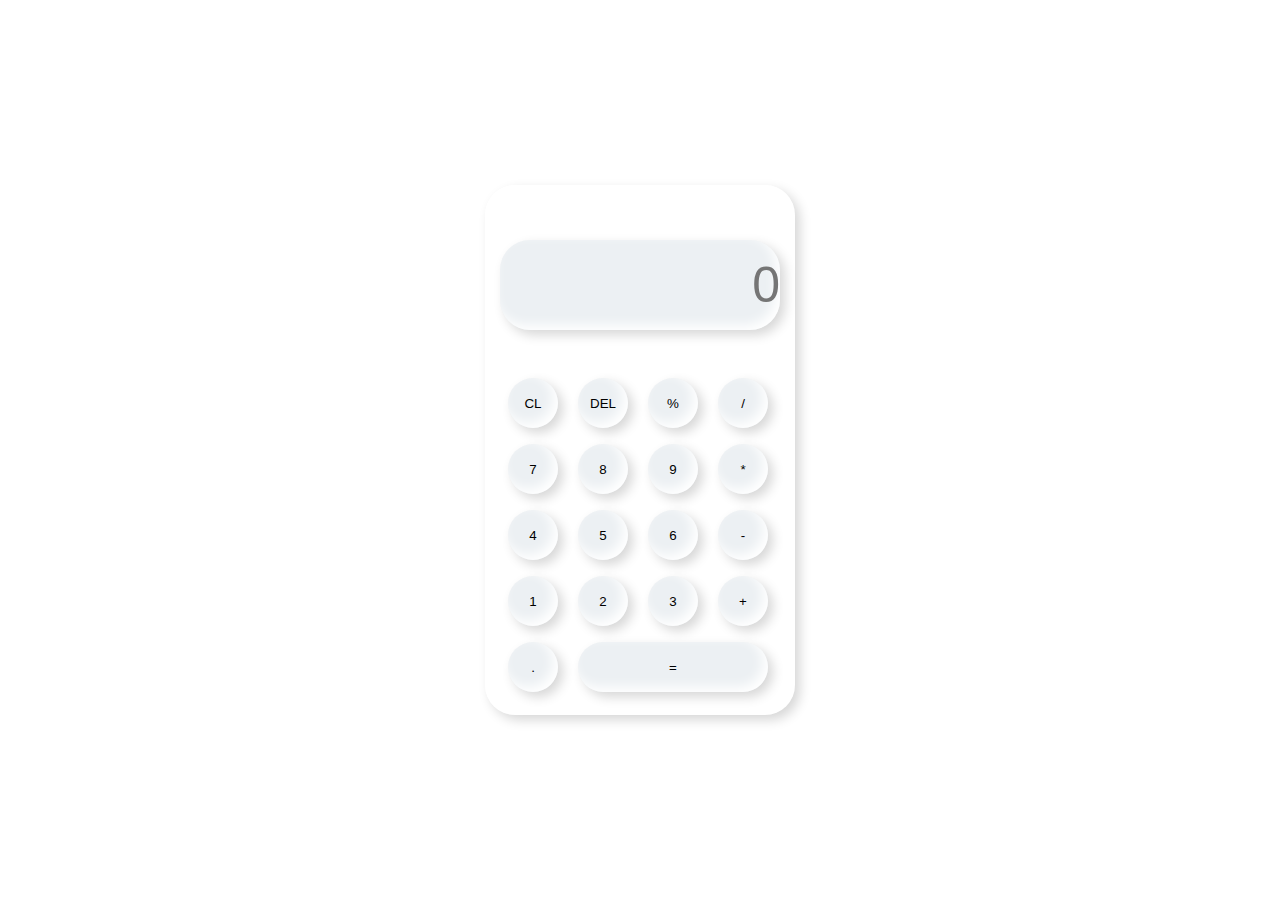
<file: calc/index.html>
<!DOCTYPE html>
<html lang="en">
<head>
    <meta charset="UTF-8">
    <meta http-equiv="X-UA-Compatible" content="IE=edge">
    <meta name="viewport" content="width=device-width, initial-scale=1.0">
    <title>Calculator</title>
    <link rel="stylesheet" href="style.css">
</head>
<body>
    <div class="container d-flex jus-center">
        <div class="calculator">
            <input type="text" placeholder="0">
            <button>CL</button>
            <button>DEL</button>
            <button>%</button>
            <button>/</button>
            <button>7</button>
            <button>8</button>
            <button>9</button>
            <button>*</button>
            <button>4</button>
            <button>5</button>
            <button>6</button>
            <button>-</button>
            <button>1</button>
            <button>2</button>
            <button>3</button>
            <button>+</button>
            <button>.</button>
            <button class="equal">=</button>

        </div>
    </div>
</body>
</html>
</file>
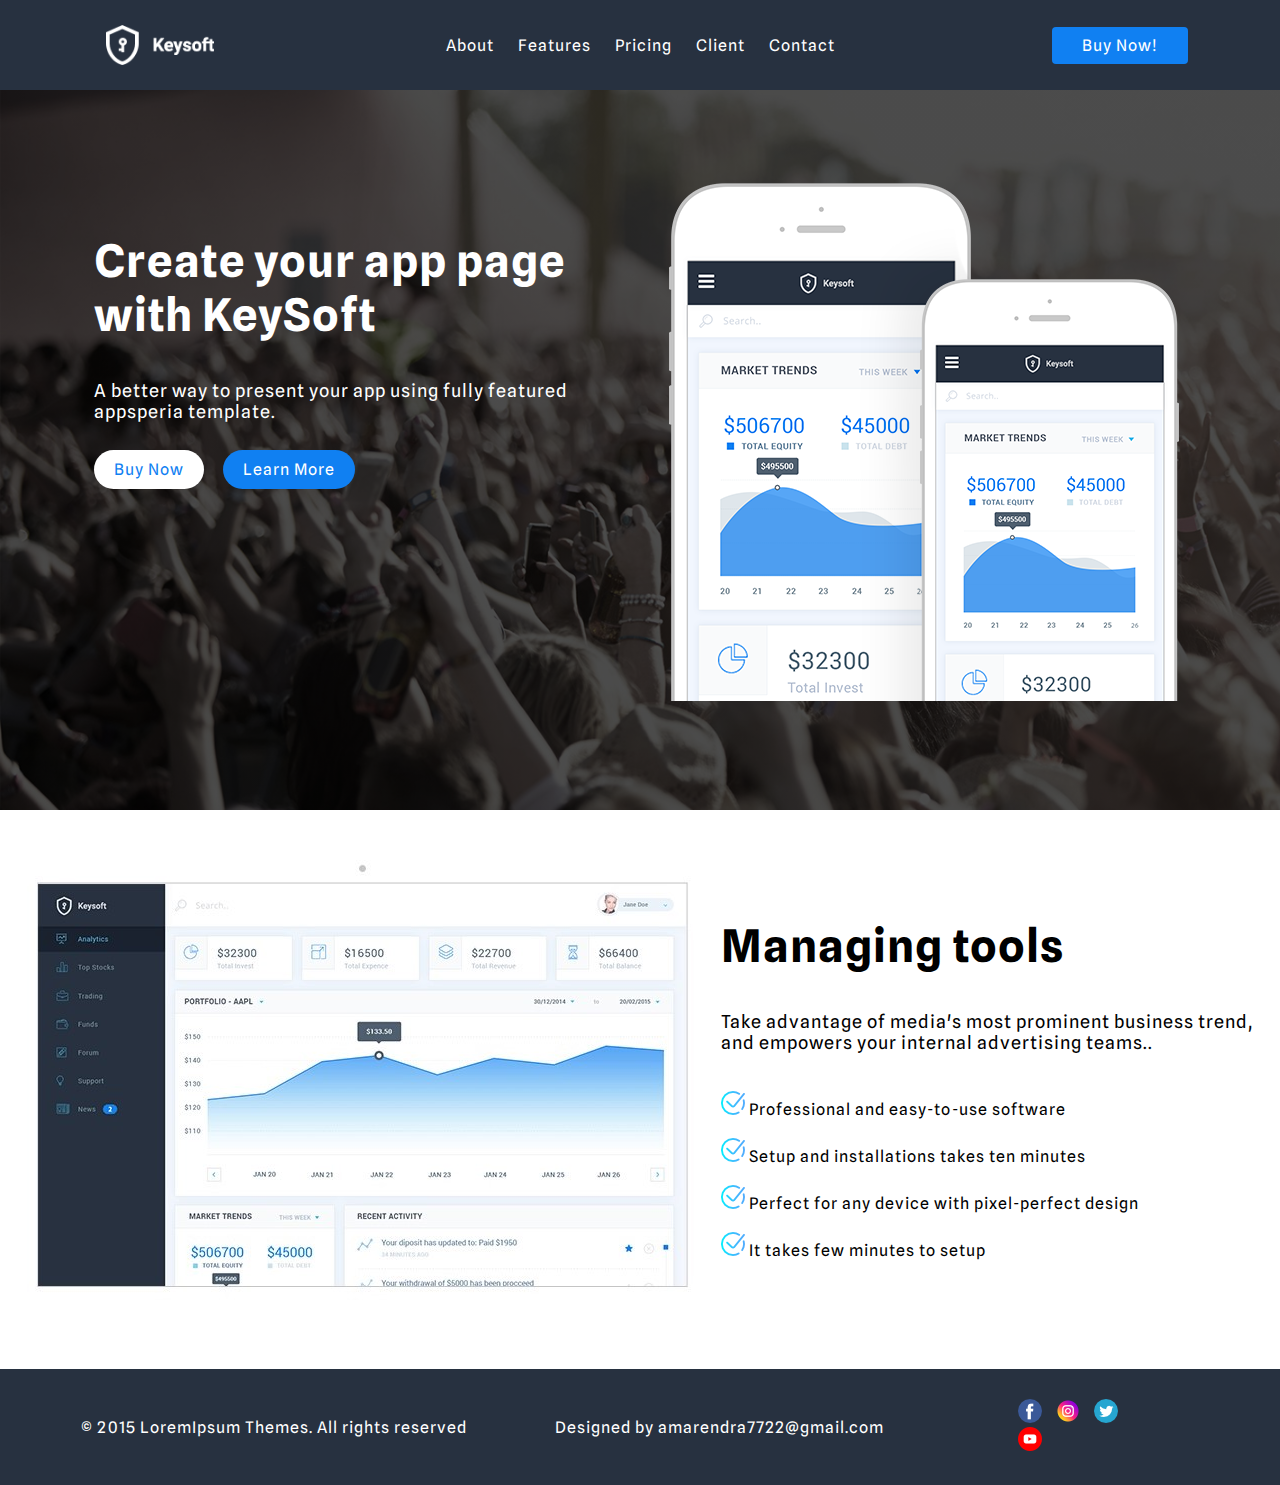
<file: landing_page/index.html>
<!DOCTYPE html>
<html lang="en">
<head>
    <meta charset="UTF-8">
    <meta http-equiv="X-UA-Compatible" content="IE=edge">
    <meta name="viewport" content="width=device-width, initial-scale=1.0">
    <title>Keysoft</title>
    <link rel="stylesheet" href="style.css">
</head>
<body>
    <header>
        <div class="container">
            <div class="d-flex h-13">
                <div class="logo w-25">
                    <img class="d-flex center" height="40" src="img/logo.png" alt="Keysoft" title="Keysoft">
                </div>
                <div class="nav a-default w-50">
                    <a href="">About</a>
                    <a href="">Features</a>
                    <a href="">Pricing</a>
                    <a href="">Client</a>
                    <a href="">Contact</a>
                </div>
                <div class="btn-header center">
                    <a href="" class="btn-nav text-decoration-none">Buy Now!</a>
                </div>
            </div>
        </div>
    </header>

    <section>
        <div class="bg-hero">
            <div class="d-flex justify-con-spc-evnly">
                <div class="content">
                    <h1 class="h1-fs-45 c-fff">Create your app page <br> with KeySoft</h1> <br> <br>
                    <p class="fs-18 c-fff">A better way to present your app using fully featured <br> appsperia template.</p> <br> <br>
                    <a href="" class="c-blue text-decoration-none btn bg-c-fff">Buy Now</a>
                    <a href="" class="c-fff bg-c-blue text-decoration-none btn">Learn More</a>
                </div>
                <div class="keysoft-img">
                    <img class="w-100 transform-y-80" src="img/mobile.png" alt="Mobile App">
                </div>
            </div>
        </div>
    </section>

    <section>
        <div class="sec2">
            <div class="d-flex justify-con-spc-evnly">
                <div class="keysoft-img">
                    <img class="w-100" src="img/tab.jpg" alt="Mobile App">
                </div>
                <div class="content">
                    <h1 class="h1-fs-45">Managing tools</h1> <br> <br>
                    <p class="fs-18">Take advantage of media's most prominent business trend, <br> and empowers your internal advertising teams..</p> <br> <br>
                    <div>
                    <ul class="lists">
                        <li> <span><img src="img/check.png" alt=""></span> Professional and easy-to-use software</li> <br>
                        <li> <span><img src="img/check.png" alt=""></span> Setup and installations takes ten minutes</li> <br>
                        <li> <span><img src="img/check.png" alt=""></span> Perfect for any device with pixel-perfect design</li> <br>
                        <li> <span><img src="img/check.png" alt=""></span> It takes few minutes to setup</li>
                    </ul>
                </div>
                </div>
            </div>
        </div>
    </section>

    <section>
        <div class="footer d-flex p-30 bg-c-gray c-fff">
            <div class="reserved w-40 text-center">
                <p>© 2015 LoremIpsum Themes. All rights reserved</p>
            </div>
            <div class="designer w-33 text-center">
                <p>Designed by <span>amarendra7722@gmail.com</span></p>
            </div>
            <div class="social-links w-11 center">
                <a href="" class="mr-10"><img src="img/facebook.png" alt=""></a>
                <a href="" class="mr-10"><img src="img/instagram.png" alt=""></a>
                <a href="" class="mr-10"><img src="img/twitter.png" alt=""></a>
                <a href="" class="mr-10"><img src="img/youtube.png" alt=""></a>
            </div>
        </div>
    </section>
</body>
</html>
</file>
<file: calc/style.css>
*{
    margin: 0;
    padding: 0;
    box-sizing: border-box;
}

.d-flex {
    display: flex;
}

.jus-center {
    justify-content: center;
}

.container {
    height: 100vh;
    align-items: center;
}

.calculator{
    display: grid;
    padding: 15px;
    border-radius: 30px;
    box-shadow: inset 5px 5px 12px #fff, 5px 5px 12px rgba(0, 0, 0, .16);
    grid-template-columns: repeat(4, 70px);
}

.calculator input {
    grid-column: span 4;
    height: 90px;
    border-radius: 30px;
    border: none;
    background-color: #ecf0f3;
    box-shadow: inset -5px -5px 12px #fff, 5px 5px 12px rgba(0, 0, 0, .16);
    color: rgb(70, 70, 70);
    font-size: 50px;
    text-align: end;
    margin-top: 40px;
    margin-bottom: 40px;

}

.calculator button {
    height: 50px;
    width: 50px;
    background-color: #ecf0f3;
    box-shadow: inset -5px -5px 12px #fff, 5px 5px 12px rgba(0, 0, 0, .16);
    border: none;
    border-radius: 50%;
    margin: 8px;
}

.calculator button.equal {
    width: 190px;
    border-radius: 27px;
}
</file>
<file: landing_page/style.css>
@import url('https://fonts.googleapis.com/css2?family=Spline+Sans:wght@300;400;500;600;700&display=swap');
*{
    margin: 0;
    padding: 0;
    box-sizing: border-box;
    font-family: 'Spline Sans', sans-serif;
    letter-spacing: 1px;
}

.container {
    width: 100%;
    background-color: #273140;
}

.bg-c-gray {
    background-color: #273140;
}

.w-100 {
    width: 100%;
}

.w-75{
    width: 75%;
}

.w-50{
    width: 50%;
}

.w-33{
    width: 33%;
}

.w-11{
    width: 11%;
}

.w-40{
    width: 40%;
}

.w-20 {
    width: 20%;
}

.w-25 {
    width: 25%;
}

.h-13{
    height: 10vh;
}

.h-80 {
    height: 80vh;
}

.c-fff {
    color: #fff;
}

.bg-c-fff {
    background-color: #fff;
}

.bg-c-blue {
    background-color: #1080f2;
}

.c-blue {
    color: #1080f2;
}

.d-flex {
    display: flex;
    align-items: center;
}

.text-decoration-none {
    text-decoration: none;
}

.text-center {
    text-align: center;
}

.nav {
    text-align: center;
}

.btn {
    padding: 10px 20px;
    border-radius: 22px;
    margin-right: 15px;
}

.btn-nav {
    padding: 9px 30px;
    background-color: #1080f2;
    border-radius: 4px;
    color: #fff;
}

.justify-con-spc-evnly {
    justify-content: space-evenly;
}

.h1-fs-45 {
    font-size: 45px;
}

.fs-18 {
    font-size: 18px;
}

.p-30 {
    padding: 30px;
}

.mr-10 {
    margin-right: 10px;
}

.center {
    margin-left: auto;
    margin-right: auto;
}

.transform-y-80 {
    transform: translateY(82px);
}

.a-default a{
    text-decoration: none;
    color: #fff;
    padding: 10px;
}

/* Hero Image */

.bg-hero{
    background-image: linear-gradient(to right, rgba(0,0,0,.7), rgba(0,0,0,.7)), url(img/headerbg.jpg);
    width: 100%;
    height: 80vh;
    background-size: cover;
    background-attachment: fixed;
}

.lists {
    list-style: none;
}

.sec2{
    padding: 50px 0px;
}
</file>
